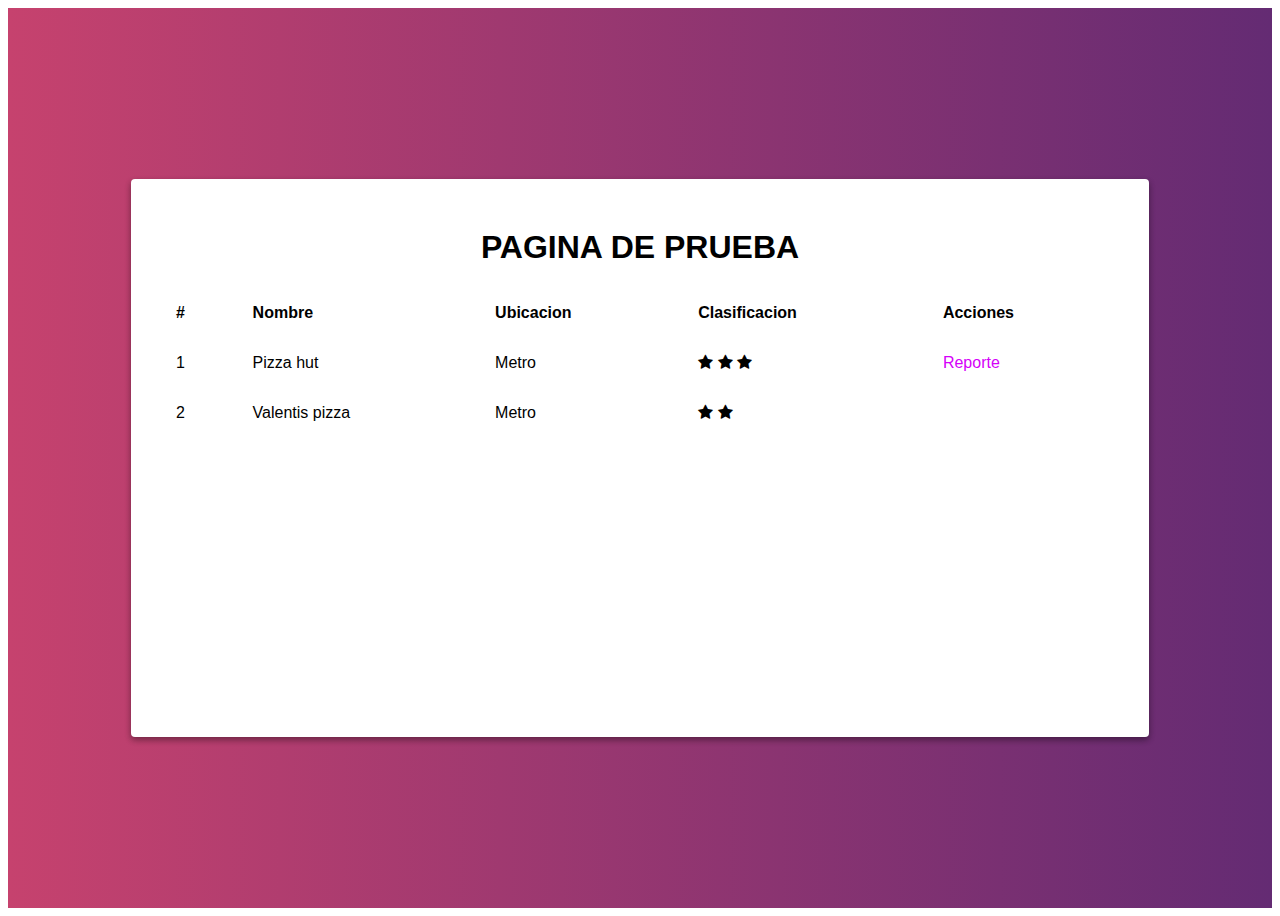
<file: index.html>
<!DOCTYPE html>
<html lang="en">
<head>
    <meta charset="UTF-8">
    <meta name="viewport" content="width=device-width, initial-scale=1.0">
    <title>Pagina de prueba</title>
    <link rel="stylesheet" href="https://necolas.github.io/normalize.css/8.0.1/normalize.css">
    <link rel="stylesheet" href="./assets/css/main.css">
    <link rel="stylesheet" href="https://cdnjs.cloudflare.com/ajax/libs/animate.css/4.0.0/animate.min.css">
    <link href="https://stackpath.bootstrapcdn.com/font-awesome/4.7.0/css/font-awesome.min.css" rel="stylesheet" integrity="sha384-wvfXpqpZZVQGK6TAh5PVlGOfQNHSoD2xbE+QkPxCAFlNEevoEH3Sl0sibVcOQVnN" crossorigin="anonymous">
</head>
<body>
  <div class="container">
      <div class="content animate__animated animate__fadeInDown">
        <header>
            <h1 class="title">Pagina de prueba</h1>
        </header>
        <table class="table">
            <thead>
                <th>#</th>
                <th>Nombre</th>
                <th>Ubicacion</th>
                <th>Clasificacion</th>
                <th>Acciones</th>
            </thead>
            <tbody>
                <tr>
                    <td>1</td>
                    <td>Pizza hut</td>
                    <td>Metro</td>
                    <td><i class="fa fa-star"></i> <i class="fa fa-star"></i> <i class="fa fa-star"></i> </td>
                    <td><a href="./views/rest1.html">Reporte</a> </td>
                </tr>
                <tr>
                    <td>2</td>
                    <td>Valentis pizza</td>
                    <td>Metro</td>
                    <td><i class="fa fa-star"></i> <i class="fa fa-star"></i> </td>
                    <td> </td>
                </tr>
            </tbody>
        </table>
      </div>
  </div>
</body>
</html>
</file>
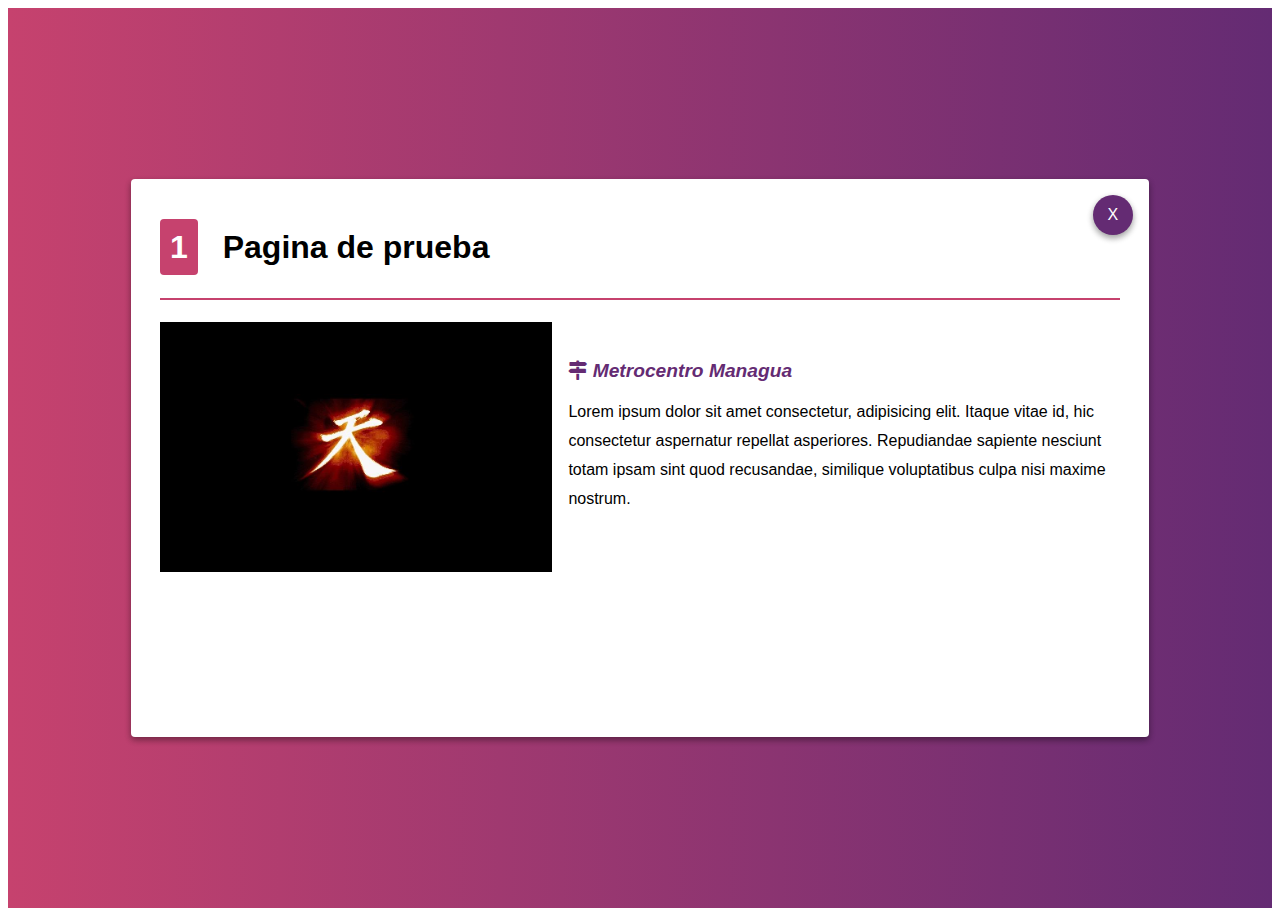
<file: views/rest1.html>
<!DOCTYPE html>
<html lang="en">
<head>
    <meta charset="UTF-8">
    <meta name="viewport" content="width=device-width, initial-scale=1.0">
    <title>Document</title>
    <link rel="stylesheet" href="/assets/css/main.css">
    <link rel="stylesheet" href="https://necolas.github.io/normalize.css/8.0.1/normalize.css">
    <link rel="stylesheet" href="https://cdnjs.cloudflare.com/ajax/libs/animate.css/4.0.0/animate.min.css">
    <link href="https://stackpath.bootstrapcdn.com/font-awesome/4.7.0/css/font-awesome.min.css" rel="stylesheet" integrity="sha384-wvfXpqpZZVQGK6TAh5PVlGOfQNHSoD2xbE+QkPxCAFlNEevoEH3Sl0sibVcOQVnN" crossorigin="anonymous">
</head>
<body>
    <div class="container">
        <div class="content animate__animated animate__fadeInDown">
            <div class="actions">
                <a href="../index.html" class="close">
                    <span>X</span>
                </a>
            </div>
          <header>
              <h1 class="title-card">
                <span class="position">1</span>  
                Pagina de prueba
            </h1>
          </header>
          <section>
              <img src="../assets/images/heaven.jpg" class="main-image" alt="Imagen de prueba">
              <div class="text">
                  <address class="address">
                    <i class="fa fa-map-signs"></i>
                    Metrocentro Managua
                  </address>
                    <p class="description">
                        Lorem ipsum dolor sit amet consectetur, adipisicing elit. Itaque vitae id, 
                        hic consectetur aspernatur repellat asperiores. 
                        Repudiandae sapiente nesciunt totam ipsam sint quod recusandae, 
                        similique voluptatibus culpa nisi maxime nostrum.
                    </p>
              </div>
          </section>

        </div>
    </div>
</body>
</html>
</file>
<file: assets/css/main.css>
/* td{
    border: solid 1px;
} */

html{
    font-family: Arial, Helvetica, sans-serif;
}

a{
    text-decoration: none;
    color: #d500f9;
}

img{
    max-width: 100%;
}

a:hover{
    opacity: 0.8;
}

.title{
    text-transform: uppercase;
    text-align: center;
}

.container{
    background: #642B73;
    background: -webkit-linear-gradient(to right, #C6426E, #642B73);
    background: linear-gradient(to right, #C6426E, #642B73);
    height: 100vh;
    display: flex;
    align-items: center;
    justify-content: center;
}

.content{
    max-width: 960px;
    width: 100%;
    height: 80vh;
    background-color: white;
    /* box-shadow: diferencia Horizontal diferencia Vertical desenfoque amplitud color */
    box-shadow: 0 3px 6px rgba(0,0,0,0.16), 0 3px 6px rgba(0,0,0,0.26);
    border-radius: 4px;
    position: relative;
    padding: 1.8em;
}

.actions{
    position: absolute;
    top: 1em;
    right: 1em;
}

.close{
    height: 40px;
    width: 40px;
    color: white;
    border-radius: 50%;
    background-color: #642B73;
    display: inline-block;
    font-weight: 300;
    box-shadow: 0 3px 6px rgba(0,0,0,0.16), 0 3px 6px rgba(0,0,0,0.26);
    cursor: pointer;
    display: flex;
    align-items: center;
    justify-content: center;
}

.table{
    width: 100%;
    border-spacing: 0;
}

.table td, .table th{
    padding: 1em;
    text-align: left;
}

.description{
    line-height: 1.8em;
    font-weight: 300;
}

.title-card{
    border-bottom-style: solid;
    border-width: 2px;
    border-color: #C6426E;
    padding-bottom: 1em;
    font-size: 2em;
}

.address{
    font-weight: bold;
    color: #642B73;
    font-size: 1.2em;
    margin-top: 2em;
    display: inline-block;
}

.main-image{
    float: left;
    margin-right: 1em;
    height: 250px;
}

.position{
    background-color: #C6426E;
    color: white;
    padding: 10px;
    border-radius: 4px;
    margin-right: 0.5em;
    /* border-top-left-radius: 2em;
    border-top-right-radius: 2em;
    border-bottom-left-radius: 2em;
    border-bottom-right-radius: 2em; */
}

@media (max-width:600px){
    .content{
        padding: 1em;
    }
    td{
        display: block;
        width: 100%;
    }
    td:nth-of-type(1){
      font-size: 1.5em;
      font-weight: bold;
      color: #642B73;
    }
    th{
        display: none;
    }
    
}

@media (min-height:550px){
    .content{
        height: 500px;
    }
}
</file>
